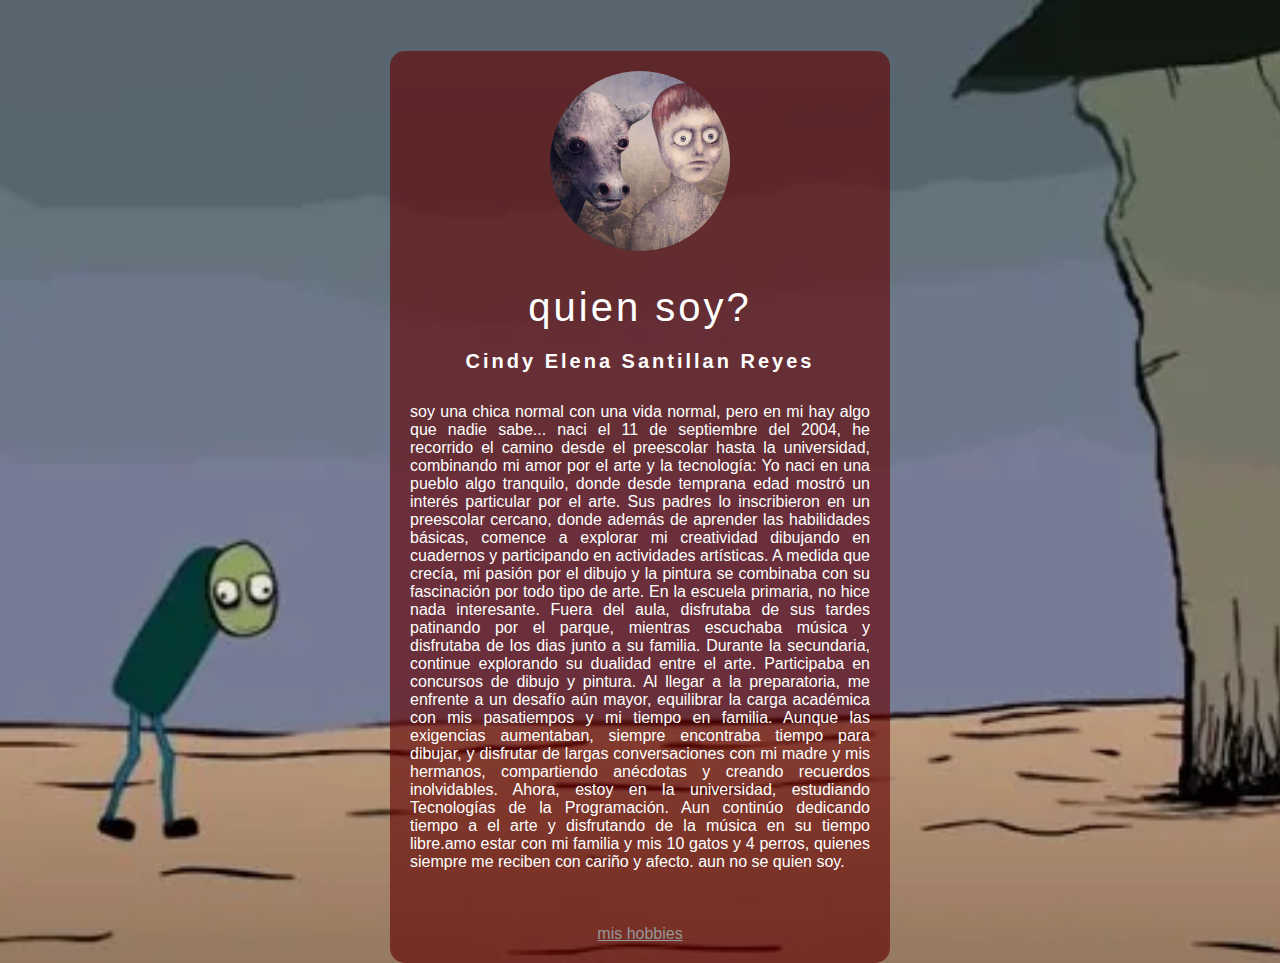
<file: index.html>
<!DOCTYPE html>
<html lang="en">
<head>
    <meta charset="UTF-8">
    <meta name="viewport" content="width=device-width, initial-scale=1.0">
    <title>examen</title>
    <link rel="stylesheet" href="estilos.css">
</head>
<body>
    <section class="box">
        <img src="imagenes/so.jpg" width="180" class="box-img" alt="">
        <h1>quien soy?</h1>
        <h2>Cindy Elena Santillan Reyes</h2>
        <p>soy una chica normal con una vida normal, pero en mi hay algo que nadie sabe... naci el 11 de septiembre del 2004, he recorrido el camino desde el preescolar hasta la universidad, combinando mi amor por el arte y la tecnología:

            Yo naci en una pueblo algo tranquilo, donde desde temprana edad mostró un interés particular por el arte. Sus padres lo inscribieron en un preescolar cercano, donde además de aprender las habilidades básicas, comence a explorar mi creatividad dibujando en  cuadernos y participando en actividades artísticas.
            
            A medida que crecía, mi pasión por el dibujo y la pintura se combinaba con su fascinación por todo tipo de arte. En la escuela primaria, no hice nada interesante. Fuera del aula, disfrutaba de sus tardes patinando por el parque, mientras escuchaba música y disfrutaba de los dias junto a su familia.
            
            Durante la secundaria, continue explorando su dualidad entre el arte. Participaba en concursos de dibujo y pintura.
            
            Al llegar a la preparatoria,  me enfrente a un desafío aún mayor, equilibrar la carga académica con mis pasatiempos y mi tiempo en familia. Aunque las exigencias aumentaban, siempre encontraba tiempo para dibujar, y disfrutar de largas conversaciones con mi madre y mis hermanos, compartiendo anécdotas y creando recuerdos inolvidables.
            
            Ahora, estoy en la universidad, estudiando Tecnologías de la Programación. Aun continúo dedicando tiempo a el arte y disfrutando de la música en su tiempo libre.amo estar con mi familia y mis 10 gatos y 4 perros, quienes siempre me reciben con cariño y afecto. 
            
            aun no se quien soy.
            </p>
            <br>
            <br>
            <br>
            <a href="pasatiempos.html">mis hobbies</a>
    </section>
   
</body>
</html>
</file>
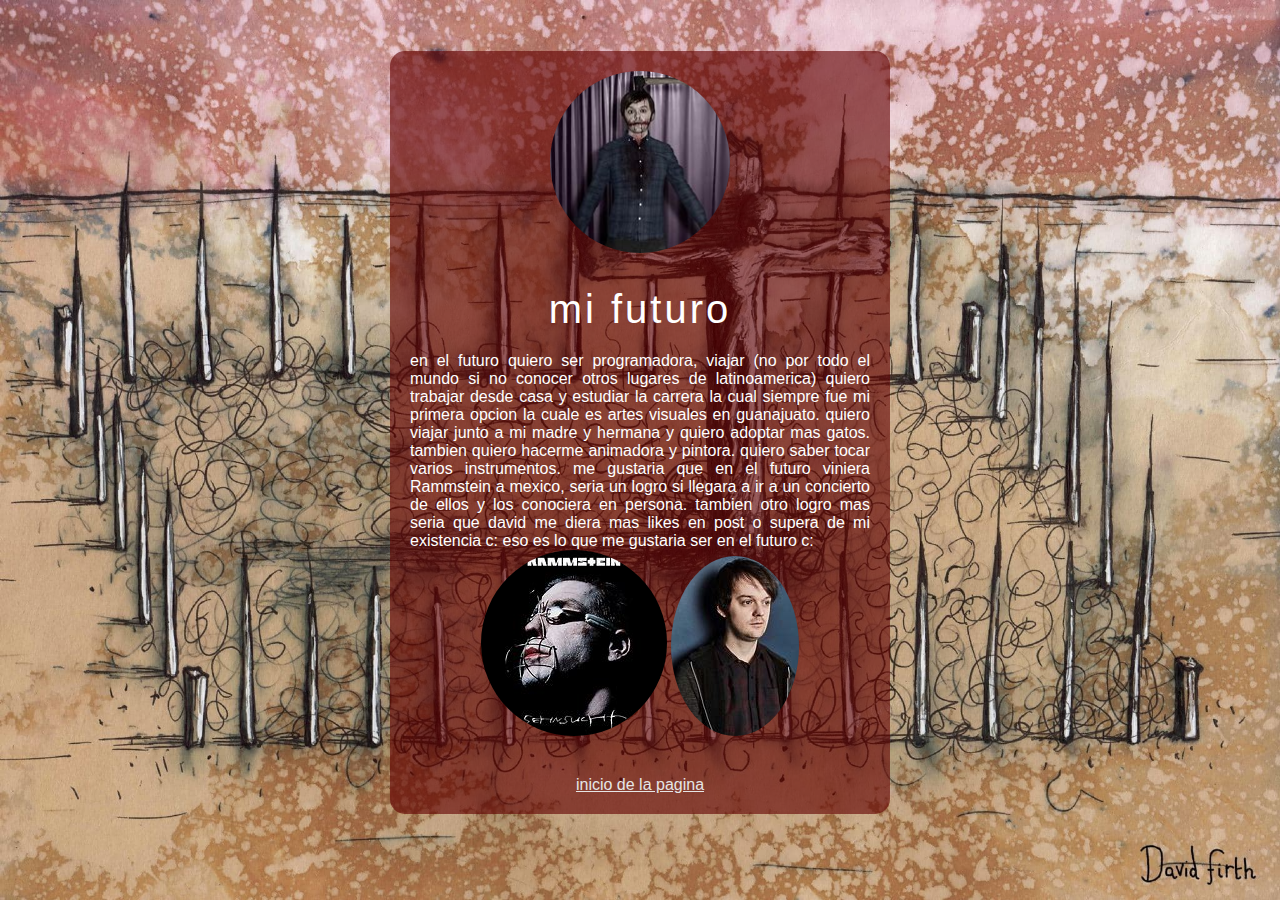
<file: futuro.html>
<!DOCTYPE html>
<html lang="en">
<head>
    <meta charset="UTF-8">
    <meta name="viewport" content="width=device-width, initial-scale=1.0">
    <title>examen</title>
    <link rel="stylesheet" href="estiiiiiiloooood.css">
</head>
<body>
    <section class="box">
        
        <img src="imagenes/david firth.jpg" width="180" class="box-img" alt="">
        <h1>mi futuro</h1>
        <p>en el futuro quiero ser programadora, viajar (no por todo el mundo si no conocer otros lugares de latinoamerica) quiero trabajar desde casa y estudiar la carrera la cual siempre fue mi primera opcion la cuale es artes visuales en guanajuato.

            quiero viajar junto a mi madre y hermana y quiero adoptar mas gatos.

            tambien quiero hacerme animadora y pintora.

            quiero saber tocar varios instrumentos.
            
            me gustaria que en el futuro viniera Rammstein a mexico, seria un logro si llegara a ir a un concierto de ellos y los conociera en persona. tambien otro logro mas seria que david me diera mas likes en post o supera de mi existencia c:
            eso es lo que me gustaria ser en el futuro c:

            
            </p>
         <img src="imagenes/rammstein.jpg" alt="">
         <img src="imagenes/davidf.jpg" alt="">
         <br>
         <br><br>
         <a href="index.html">inicio de la pagina</a>
    </section>
    
    <br>
    
    <br>
    <br>
</body>
</html>
</file>
<file: estilos.css>
*{
    padding: 0;
    margin: 0;
    box-sizing: border-box;
}

body{
    background: url(imagenes/fondo.salad.jpg)no-repeat;
    background-size: cover;
}
.box{
    width: 500px;
    background-color: rgba(97, 0, 0, 0.616);
    padding: 20px;
    text-align: center;
    margin: 0 auto;
    margin-top: 4%;
    color: rgb(255, 255, 255);
    font-family: 'Franklin Gothic Medium', 'Arial Narrow', Arial, sans-serif;
    border-radius: 15px;
}
.box img{
    border-radius: 50%;
}
.box h1{
    font-size: 40px;
    letter-spacing: 3px;
    font-weight: 100;
    margin: 30px 0 20px;
}
.box h2{
    font-size: 20px;
    letter-spacing: 3px;
    font-weight: 100px;
    margin-bottom: 30px;
}
.box p{
    text-align: justify;
}
.box a{
    color: rgb(150, 150, 150);
}
</file>
<file: estiiiiiiloooood.css>
*{
    padding: 0;
    margin: 0;
    box-sizing: border-box;
}

body{
    background: url(imagenes/crucifixtion-a4-print-107-1-p\ \(1\).jpg)no-repeat;
    background-size: cover;
}
.box{
    width: 500px;
    background-color: rgba(97, 0, 0, 0.616);
    padding: 20px;
    text-align: center;
    margin: 0 auto;
    margin-top: 4%;
    color: rgb(255, 255, 255);
    font-family: 'Franklin Gothic Medium', 'Arial Narrow', Arial, sans-serif;
    border-radius: 15px;
}
.box img{
    border-radius: 50%;
}
.box h1{
    font-size: 40px;
    letter-spacing: 3px;
    font-weight: 100;
    margin: 30px 0 20px;
}
.box h2{
    font-size: 20px;
    letter-spacing: 3px;
    font-weight: 100px;
    margin-bottom: 30px;
}
.box p{
    text-align: justify;
}
.box a{
    color: rgb(230, 230, 230);
}
</file>
